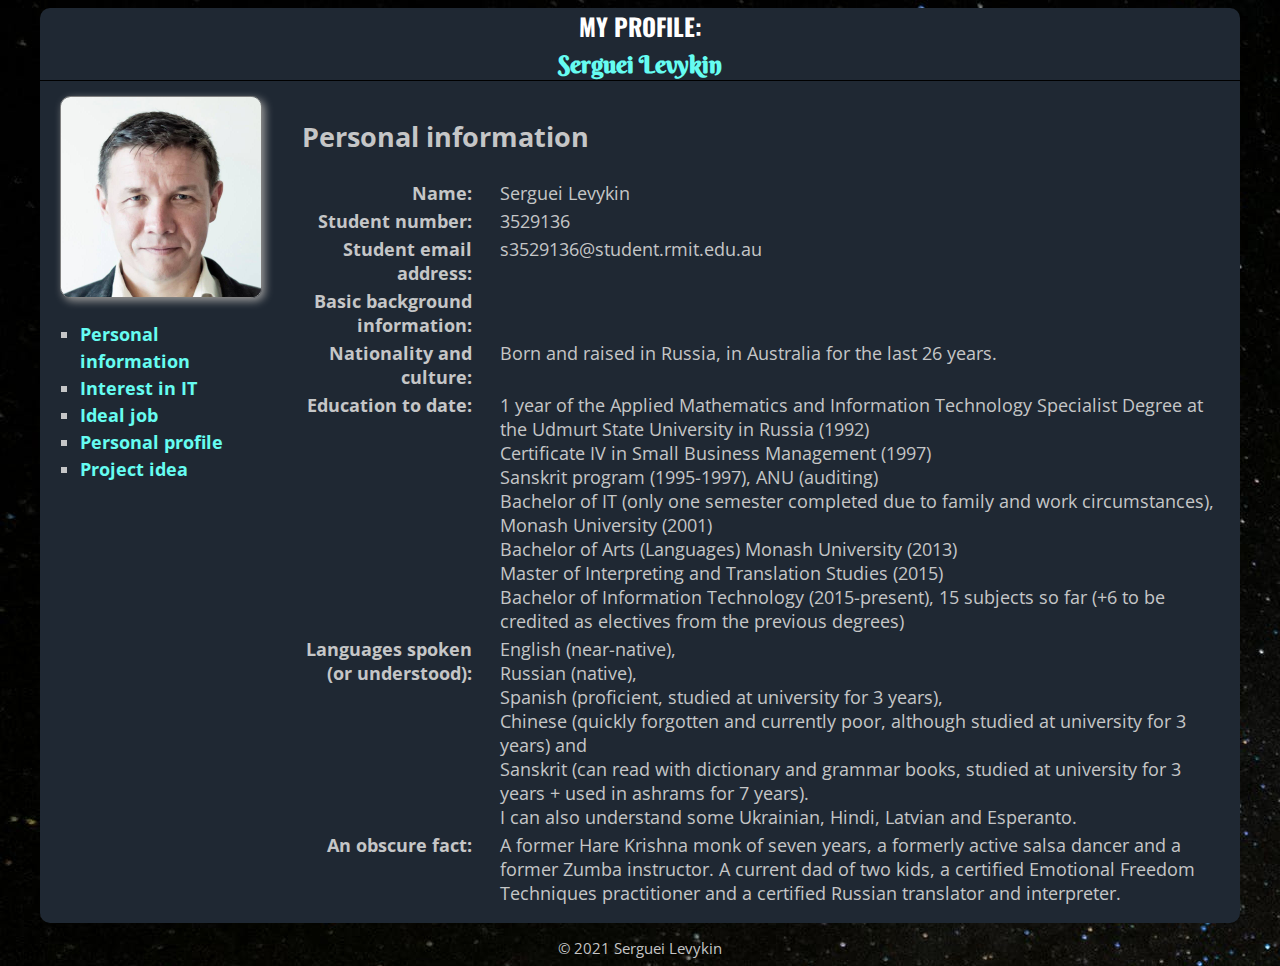
<file: index.html>
<!DOCTYPE html>
<html>

<head>
    <meta charset="utf-8">
    <title>My profile: Serguei Levykin</title>
    <meta name="description" content="">
    <meta name="viewport" content="width=device-width, initial-scale=1">
    <link rel="stylesheet" href="styles/style.css">
</head>

<body>
    <div class="content">
        <header>MY PROFILE:<br /> <span id="name-highlight">Serguei Levykin</span></header>
        <div class="row">
            <aside>
                <img src="images/Serguei-photo-1.jpg" id="profile-picture" />
                <ul id="toc">
                    <li><a href="index.html">Personal information</a></li>
                    <li><a href="interest-in-it.html">Interest in IT</a></li>
                    <li><a href="ideal-job.html">Ideal job</a></li>
                    <li><a href="personal-profile.html">Personal profile</a></li>
                    <li><a href="project-idea.html">Project idea</a></li>
                </ul>
            </aside>
            <main>
                <h2 class="page-title">Personal information</h2>
                <table id="pinfo-table">
                    <tbody>
                        <tr>
                            <td class="pinfo-title">Name:</td>
                            <td class="pinfo-detail">Serguei Levykin</td>
                        </tr>
                        <tr>
                            <td class="pinfo-title">Student number:</td>
                            <td class="pinfo-detail">3529136</td>
                        </tr>
                        <tr>
                            <td class="pinfo-title">Student email address:</td>
                            <td class="pinfo-detail">s3529136@student.rmit.edu.au</td>
                        </tr>
                        <tr>
                            <td class="pinfo-title">Basic background information: </td>
                            <td class="pinfo-detail">&nbsp;</td>
                        </tr>
                        <tr>
                            <td class="pinfo-title">Nationality and culture: </td>
                            <td class="pinfo-detail">Born and raised in Russia, in Australia for the last 26 years.</td>
                        </tr>
                        <tr>
                            <td class="pinfo-title">Education to date:</td>
                            <td class="pinfo-detail">1 year of the Applied Mathematics and Information Technology
                                Specialist Degree at the Udmurt State University in Russia (1992) <br />
                                Certificate IV in Small Business Management (1997)<br />
                                Sanskrit program (1995-1997), ANU (auditing)<br />
                                Bachelor of IT (only one semester completed due to family and work circumstances),
                                Monash University (2001)<br />
                                Bachelor of Arts (Languages) Monash University (2013)<br />
                                Master of Interpreting and Translation Studies (2015)<br />
                                Bachelor of Information Technology (2015-present), 15 subjects so far (+6 to be credited
                                as electives from the previous degrees)</td>
                        </tr>
                        <tr>
                            <td class="pinfo-title">Languages spoken (or understood):</td>
                            <td class="pinfo-detail">English (near-native), <br />
                                Russian (native), <br />
                                Spanish (proficient, studied at university for 3 years), <br />
                                Chinese (quickly forgotten and currently poor, although studied at university for 3
                                years) and <br />
                                Sanskrit (can read with dictionary and grammar books, studied at university for 3 years
                                + used in ashrams for 7 years). <br />
                                I can also understand some Ukrainian, Hindi, Latvian and Esperanto.</td>
                        </tr>
                        <tr>
                            <td class="pinfo-title">An obscure fact:</td>
                            <td class="pinfo-detail">A former Hare Krishna monk of seven years, a formerly active salsa
                                dancer and a former Zumba instructor. A current dad of two kids, a certified Emotional
                                Freedom Techniques practitioner and a certified Russian translator and interpreter.</td>
                        </tr>
                    </tbody>
                </table>
            </main>
        </div>
        <footer>&copy; 2021 Serguei Levykin</footer>
    </div>
    <script src="" async defer></script>
</body>

</html>
</file>
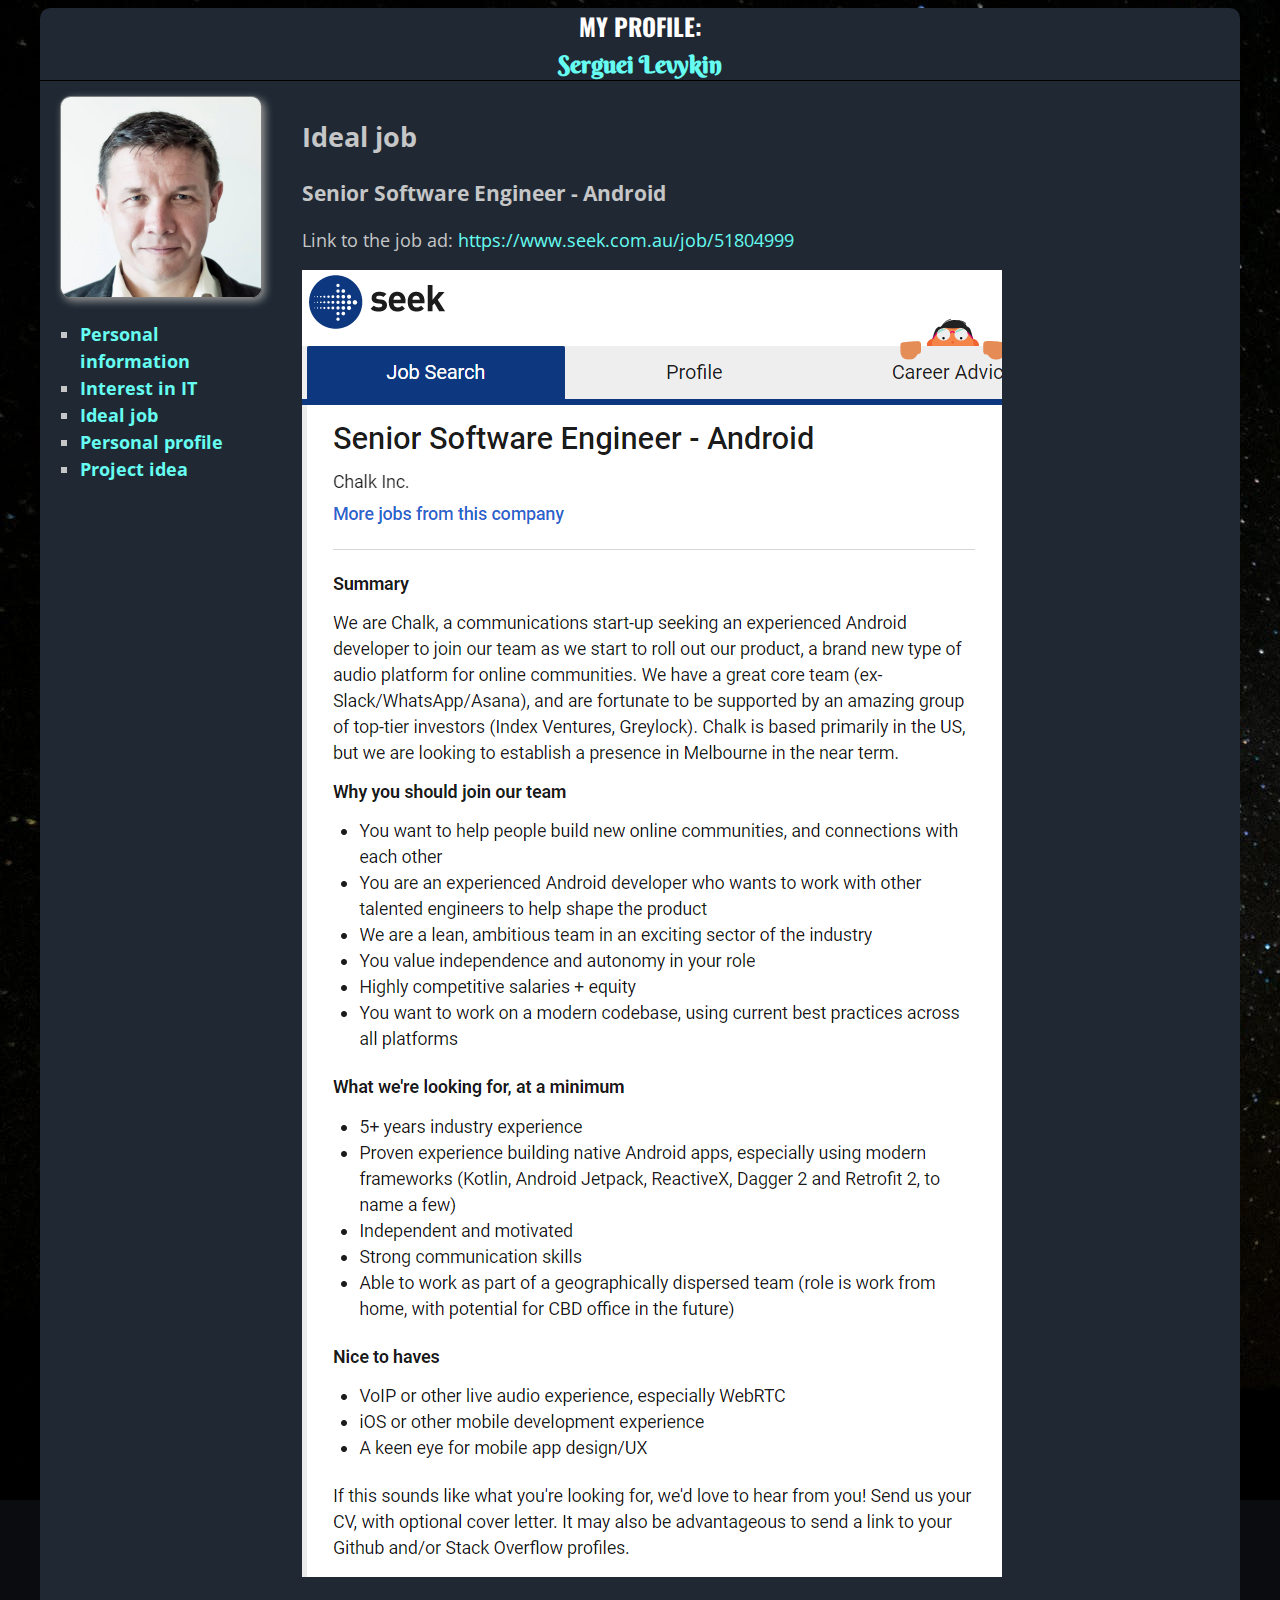
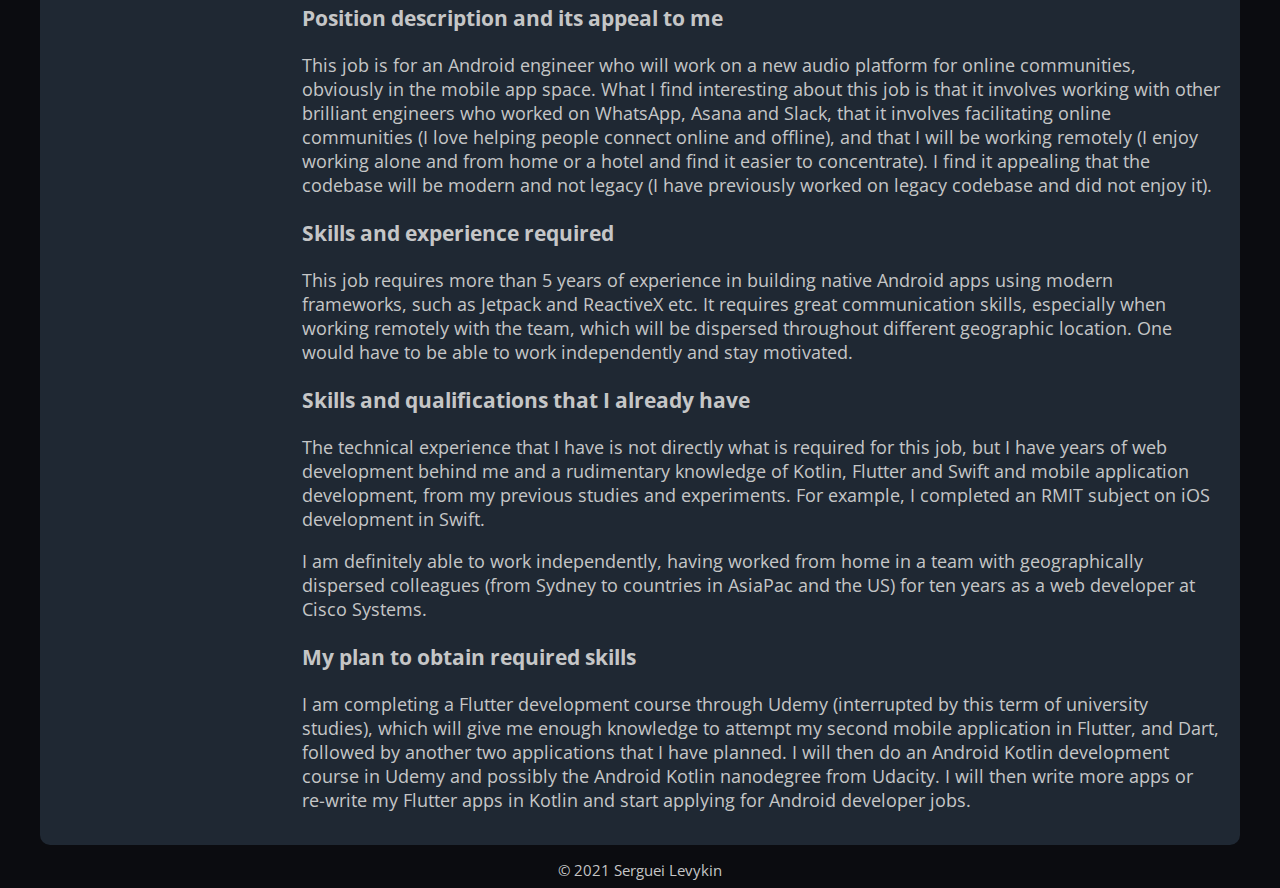
<file: ideal-job.html>
<!DOCTYPE html>
<html>

<head>
    <meta charset="utf-8">
    <title>My profile: Serguei Levykin</title>
    <meta name="description" content="">
    <meta name="viewport" content="width=device-width, initial-scale=1">
    <link rel="stylesheet" href="styles/style.css">
</head>

<body>
    <div class="content">
        <header>MY PROFILE:<br /> <span id="name-highlight">Serguei Levykin</span></header>
        <div class="row">
            <aside>
                <img src="images/Serguei-photo-1.jpg" id="profile-picture" />
                <ul id="toc">
                    <li><a href="index.html">Personal information</a></li>
                    <li><a href="interest-in-it.html">Interest in IT</a></li>
                    <li><a href="ideal-job.html">Ideal job</a></li>
                    <li><a href="personal-profile.html">Personal profile</a></li>
                    <li><a href="project-idea.html">Project idea</a></li>
                </ul>
            </aside>
            <main>
                <h2 class="page-title">Ideal job</h2>
                <h3>Senior Software Engineer - Android</h3>
                <p>Link to the job ad: <a
                        href="https://www.seek.com.au/job/51804999">https://www.seek.com.au/job/51804999</a></p>
                <img src="images/job-ad.png" />
                <h3>Position description and its appeal to me</h3>
                <p>This job is for an Android engineer who will work on a new audio platform for online communities,
                    obviously in the mobile app space. What I find interesting about this job is that it involves
                    working with other brilliant engineers who worked on WhatsApp, Asana and Slack, that it involves
                    facilitating online communities (I love helping people connect online and offline), and that I will
                    be working remotely (I enjoy working alone and from home or a hotel and find it easier to
                    concentrate). I find it appealing that the codebase will be modern and not legacy (I have previously
                    worked on legacy codebase and did not enjoy it). </p>
                <h3>Skills and experience required</h3>
                <p>This job requires more than 5 years of experience in building native Android apps using modern
                    frameworks, such as Jetpack and ReactiveX etc. It requires great communication skills, especially
                    when working remotely with the team, which will be dispersed throughout different geographic
                    location. One would have to be able to work independently and stay motivated. </p>
                <h3>Skills and qualifications that I already have</h3>
                <p>The technical experience that I have is not directly what is required for this job, but I have years
                    of web development behind me and a rudimentary knowledge of Kotlin, Flutter and Swift and mobile
                    application development, from my previous studies and experiments. For example, I completed an RMIT
                    subject on iOS development in Swift. </p>
                <p>I am definitely able to work independently, having worked from home in a team with geographically
                    dispersed colleagues (from Sydney to countries in AsiaPac and the US) for ten years as a web
                    developer at Cisco Systems. </p>
                <h3>My plan to obtain required skills</h3>
                <p>I am completing a Flutter development course through Udemy (interrupted by this term of university
                    studies), which will give me enough knowledge to attempt my second mobile application in Flutter,
                    and Dart, followed by another two applications that I have planned. I will then do an Android Kotlin
                    development course in Udemy and possibly the Android Kotlin nanodegree from Udacity. I will then
                    write more apps or re-write my Flutter apps in Kotlin and start applying for Android developer jobs.
                </p>
            </main>
        </div>
        <footer>&copy; 2021 Serguei Levykin</footer>
    </div>
    <script src="" async defer></script>
</body>

</html>
</file>
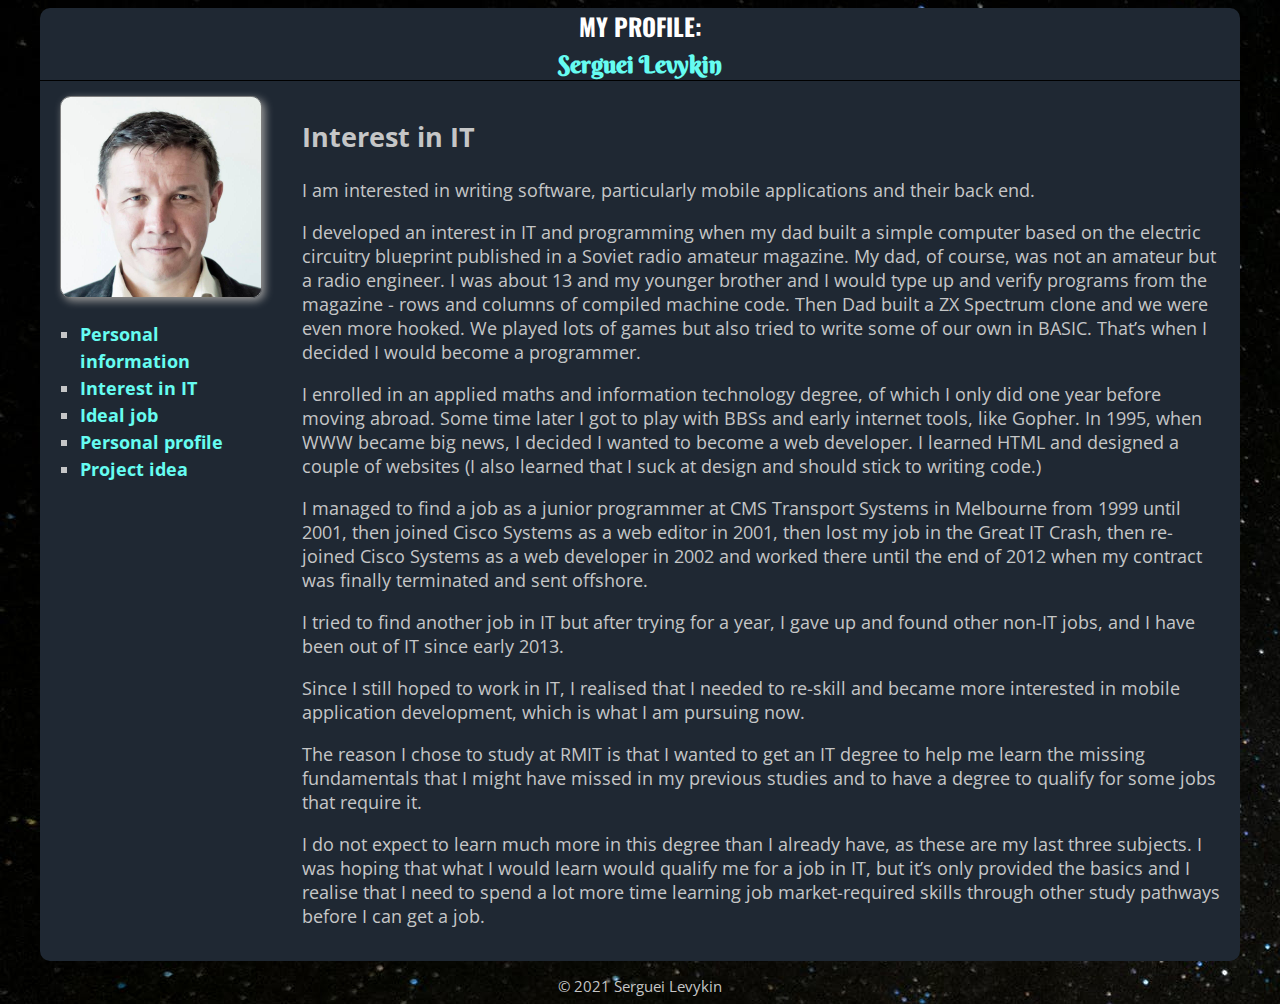
<file: interest-in-it.html>
<!DOCTYPE html>
<html>

<head>
    <meta charset="utf-8">
    <title>My profile: Serguei Levykin</title>
    <meta name="description" content="">
    <meta name="viewport" content="width=device-width, initial-scale=1">
    <link rel="stylesheet" href="styles/style.css">
</head>

<body>
    <div class="content">
        <header>MY PROFILE:<br /> <span id="name-highlight">Serguei Levykin</span></header>
        <div class="row">
            <aside>
                <img src="images/Serguei-photo-1.jpg" id="profile-picture" />
                <ul id="toc">
                    <li><a href="index.html">Personal information</a></li>
                    <li><a href="interest-in-it.html">Interest in IT</a></li>
                    <li><a href="ideal-job.html">Ideal job</a></li>
                    <li><a href="personal-profile.html">Personal profile</a></li>
                    <li><a href="project-idea.html">Project idea</a></li>
                </ul>
            </aside>
            <main>
                <h2 class="page-title">Interest in IT</h2>
                <p>I am interested in writing software, particularly mobile applications and their back end. </p>
                <p>I developed an interest in IT and programming when my dad built a simple computer based on the
                    electric circuitry blueprint published in a Soviet radio amateur magazine. My dad, of course, was
                    not an amateur but a radio engineer. I was about 13 and my younger brother and I would type up and
                    verify programs from the magazine - rows and columns of compiled machine code. Then Dad built a ZX
                    Spectrum clone and we were even more hooked. We played lots of games but also tried to write some of
                    our own in BASIC. That’s when I decided I would become a programmer. </p>
                <p>I enrolled in an applied maths and information technology degree, of which I only did one year before
                    moving abroad. Some time later I got to play with BBSs and early internet tools, like Gopher. In
                    1995, when WWW became big news, I decided I wanted to become a web developer. I learned HTML and
                    designed a couple of websites (I also learned that I suck at design and should stick to writing
                    code.)</p>
                <p>I managed to find a job as a junior programmer at CMS Transport Systems in Melbourne from 1999 until
                    2001, then joined Cisco Systems as a web editor in 2001, then lost my job in the Great IT Crash,
                    then re-joined Cisco Systems as a web developer in 2002 and worked there until the end of 2012 when
                    my contract was finally terminated and sent offshore. </p>
                <p>I tried to find another job in IT but after trying for a year, I gave up and found other non-IT jobs,
                    and I have been out of IT since early 2013.</p>
                <p>Since I still hoped to work in IT, I realised that I needed to re-skill and became more interested in
                    mobile application development, which is what I am pursuing now.</p>
                <p>The reason I chose to study at RMIT is that I wanted to get an IT degree to help me learn the missing
                    fundamentals that I might have missed in my previous studies and to have a degree to qualify for
                    some jobs that require it. </p>
                <p>I do not expect to learn much more in this degree than I already have, as these are my last three
                    subjects. I was hoping that what I would learn would qualify me for a job in IT, but it’s only
                    provided the basics and I realise that I need to spend a lot more time learning job market-required
                    skills through other study pathways before I can get a job. </p>
            </main>
        </div>
        <footer>&copy; 2021 Serguei Levykin</footer>
    </div>
    <script src="" async defer></script>
</body>

</html>
</file>
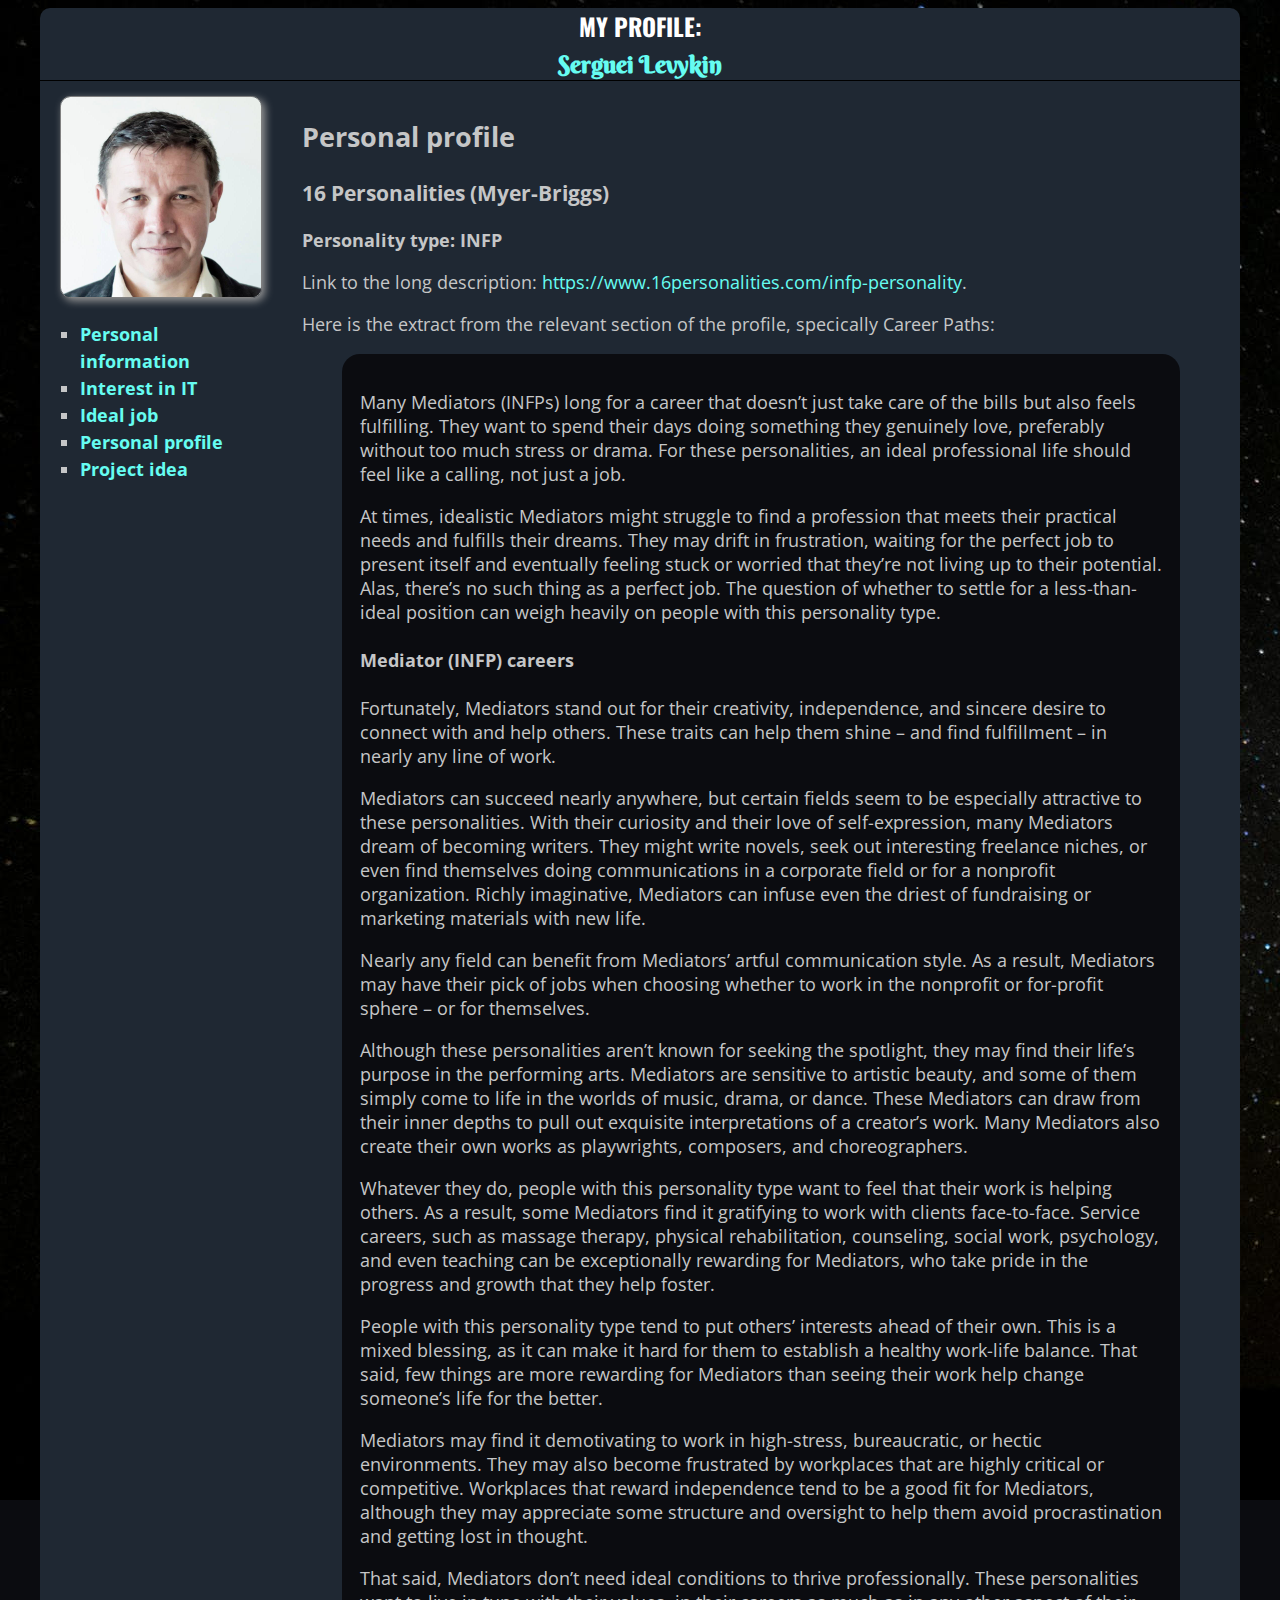
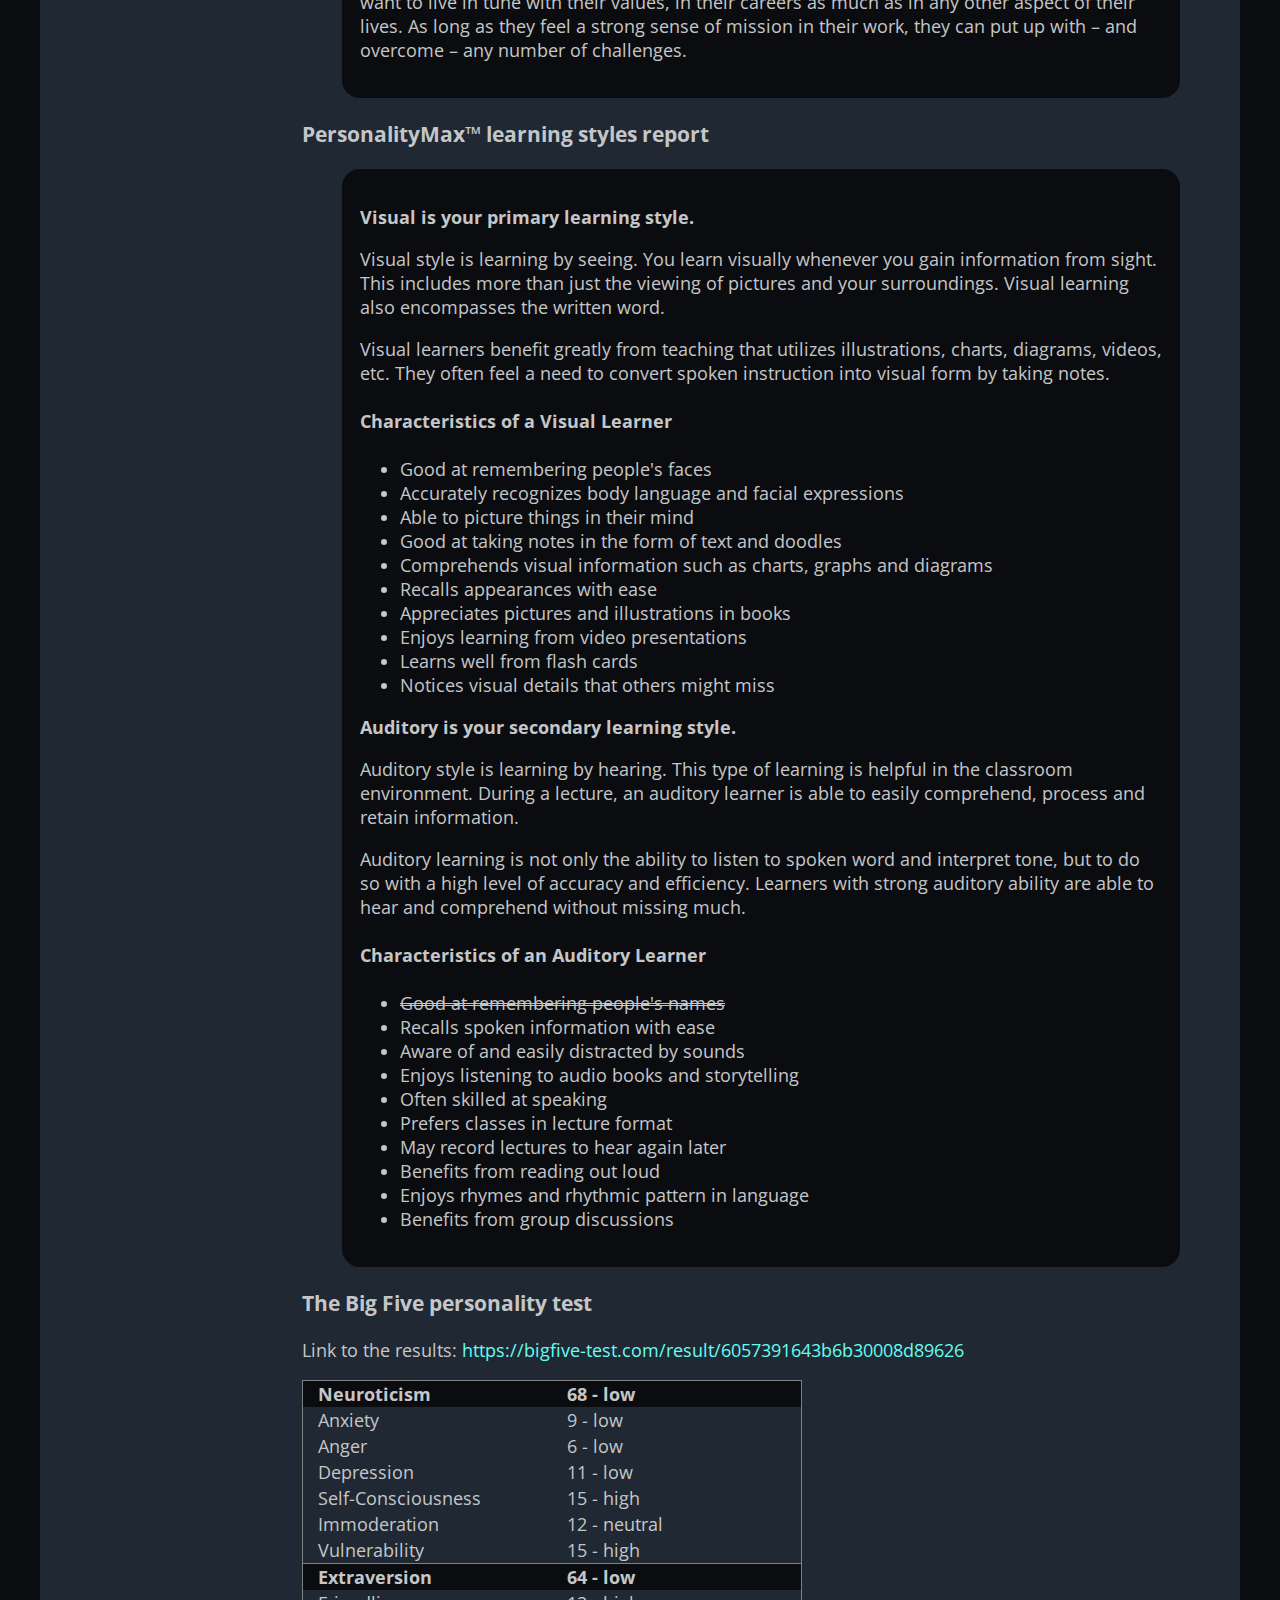
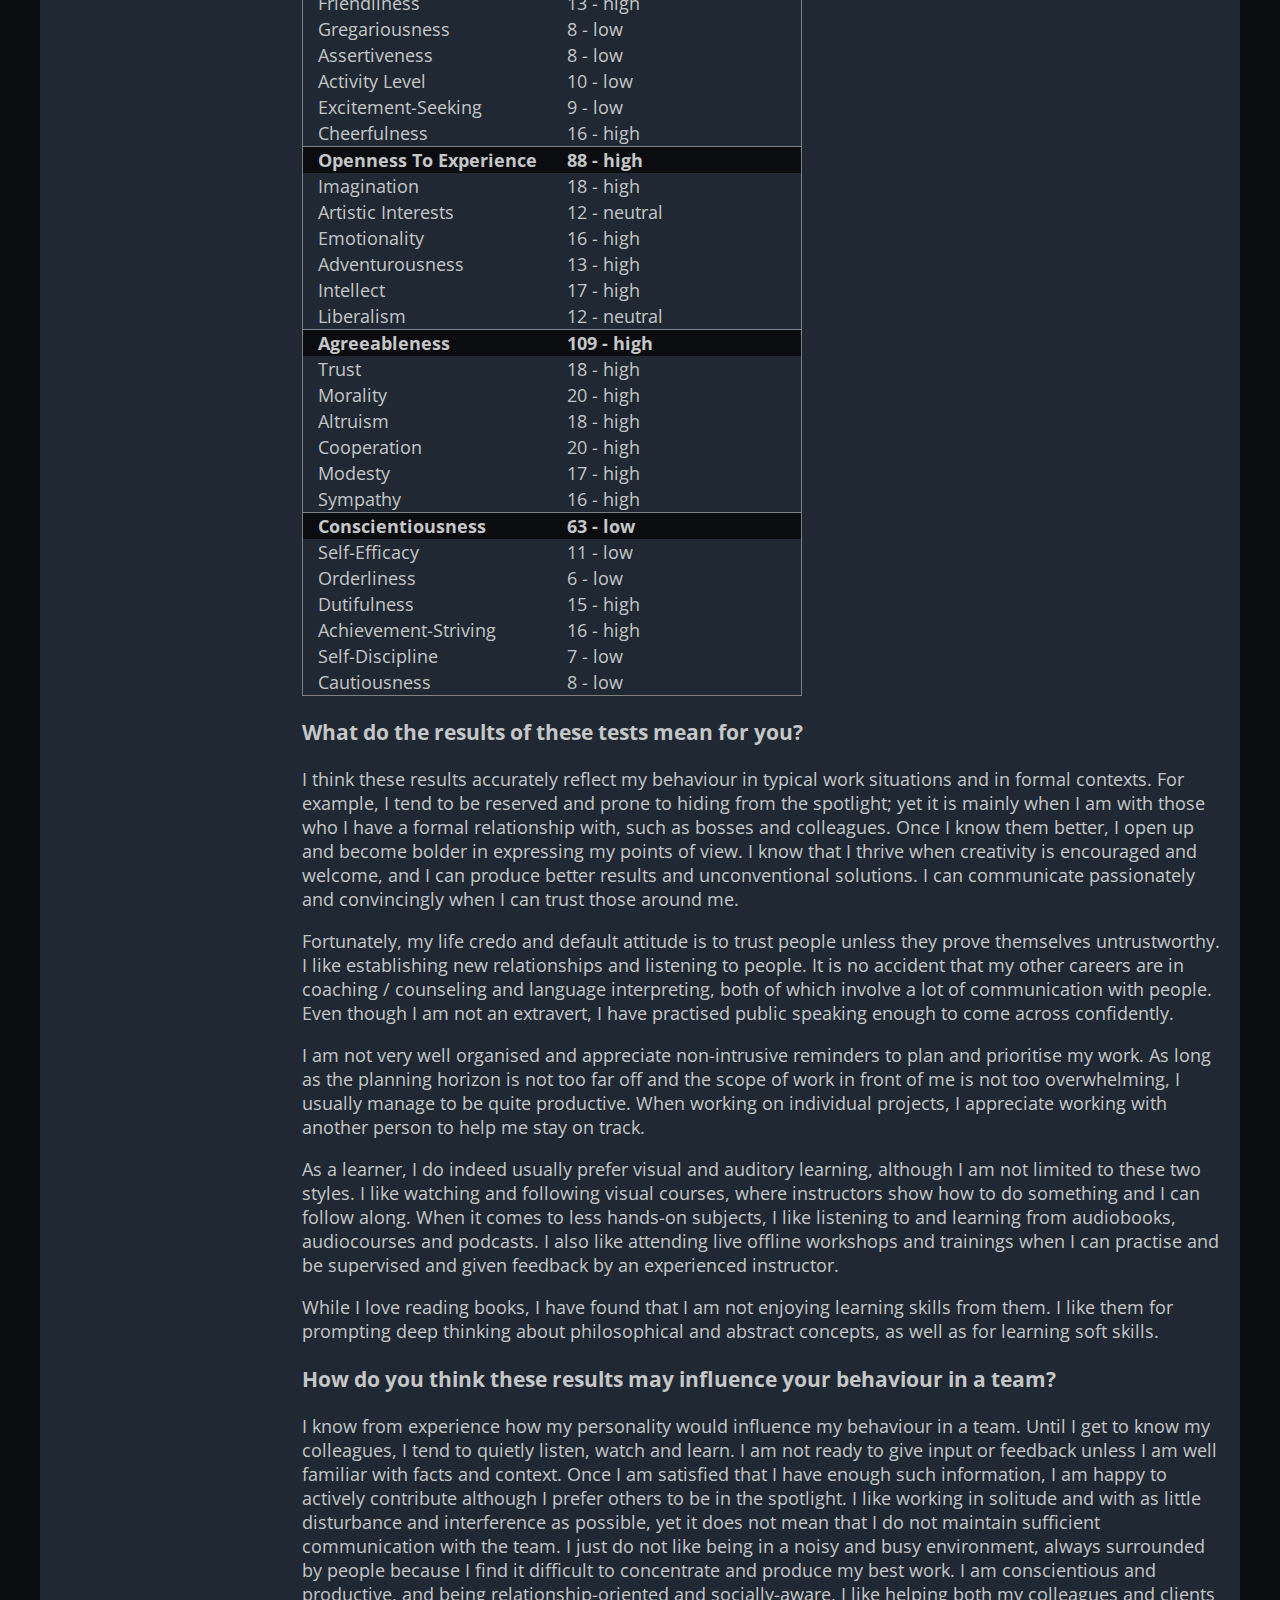
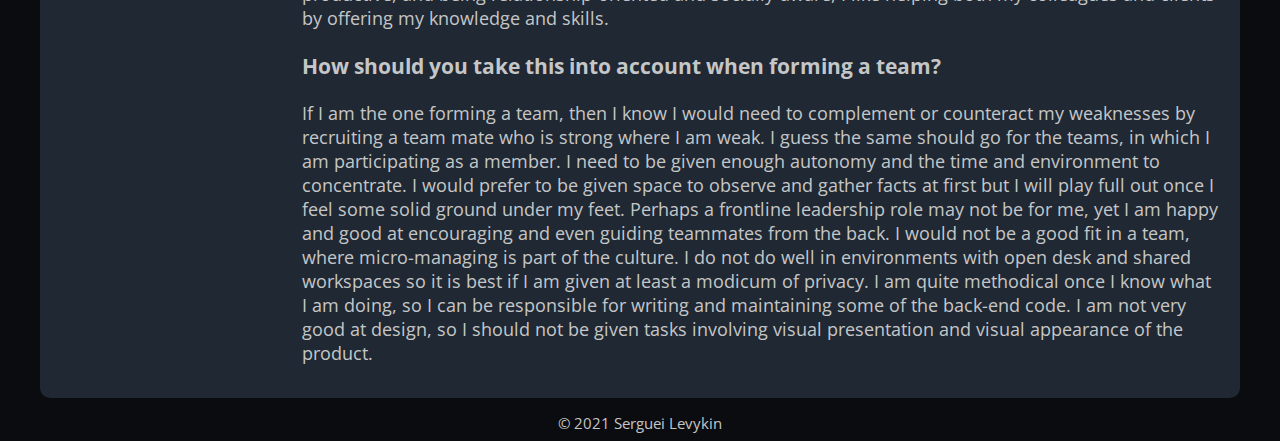
<file: personal-profile.html>
<!DOCTYPE html>
<html>

<head>
    <meta charset="utf-8">
    <title>My profile: Serguei Levykin</title>
    <meta name="description" content="">
    <meta name="viewport" content="width=device-width, initial-scale=1">
    <link rel="stylesheet" href="styles/style.css">
</head>

<body>
    <div class="content">
        <header>MY PROFILE:<br /> <span id="name-highlight">Serguei Levykin</span></header>
        <div class="row">
            <aside>
                <img src="images/Serguei-photo-1.jpg" id="profile-picture" />
                <ul id="toc">
                    <li><a href="index.html">Personal information</a></li>
                    <li><a href="interest-in-it.html">Interest in IT</a></li>
                    <li><a href="ideal-job.html">Ideal job</a></li>
                    <li><a href="personal-profile.html">Personal profile</a></li>
                    <li><a href="project-idea.html">Project idea</a></li>
                </ul>
            </aside>
            <main>
                <h2 class="page-title">Personal profile</h2>
                <h3>16 Personalities (Myer-Briggs)</h3>
                <p><strong>Personality type: INFP</strong></p>
                <p>Link to the long description: <a
                        href="https://www.16personalities.com/infp-personality">https://www.16personalities.com/infp-personality</a>.
                </p>
                <p>Here is the extract from the relevant section of the profile, specically Career Paths:</p>
                <figure>
                    <blockquote>
                        <p>
                            Many Mediators (INFPs) long for a career that doesn’t just take care of the bills but also
                            feels
                            fulfilling. They want to spend their days doing something they genuinely love, preferably
                            without too much stress or drama. For these personalities, an ideal professional life should
                            feel like a calling, not just a job.</p>

                        <p>At times, idealistic Mediators might struggle to find a profession that meets their practical
                            needs and fulfills their dreams. They may drift in frustration, waiting for the perfect job
                            to
                            present itself and eventually feeling stuck or worried that they’re not living up to their
                            potential. Alas, there’s no such thing as a perfect job. The question of whether to settle
                            for a
                            less-than-ideal position can weigh heavily on people with this personality type.</p>

                        <h4>Mediator (INFP) careers</h4>
                        <p>Fortunately, Mediators stand out for their creativity, independence, and sincere desire to
                            connect with and help others. These traits can help them shine – and find fulfillment – in
                            nearly any line of work.</p>

                        <p>Mediators can succeed nearly anywhere, but certain fields seem to be especially attractive to
                            these personalities. With their curiosity and their love of self-expression, many Mediators
                            dream of becoming writers. They might write novels, seek out interesting freelance niches,
                            or
                            even find themselves doing communications in a corporate field or for a nonprofit
                            organization.
                            Richly imaginative, Mediators can infuse even the driest of fundraising or marketing
                            materials
                            with new life.</p>

                        <p>Nearly any field can benefit from Mediators’ artful communication style. As a result,
                            Mediators
                            may have their pick of jobs when choosing whether to work in the nonprofit or for-profit
                            sphere
                            – or for themselves.</p>
                        <p>Although these personalities aren’t known for seeking the spotlight, they may find their
                            life’s
                            purpose in the performing arts. Mediators are sensitive to artistic beauty, and some of them
                            simply come to life in the worlds of music, drama, or dance. These Mediators can draw from
                            their
                            inner depths to pull out exquisite interpretations of a creator’s work. Many Mediators also
                            create their own works as playwrights, composers, and choreographers.</p>

                        <p>Whatever they do, people with this personality type want to feel that their work is helping
                            others. As a result, some Mediators find it gratifying to work with clients face-to-face.
                            Service careers, such as massage therapy, physical rehabilitation, counseling, social work,
                            psychology, and even teaching can be exceptionally rewarding for Mediators, who take pride
                            in
                            the progress and growth that they help foster.</p>

                        <p>People with this personality type tend to put others’ interests ahead of their own. This is a
                            mixed blessing, as it can make it hard for them to establish a healthy work-life balance.
                            That
                            said, few things are more rewarding for Mediators than seeing their work help change
                            someone’s
                            life for the better.</p>

                        <p>
                            Mediators may find it demotivating to work in high-stress, bureaucratic, or hectic
                            environments.
                            They may also become frustrated by workplaces that are highly critical or competitive.
                            Workplaces that reward independence tend to be a good fit for Mediators, although they may
                            appreciate some structure and oversight to help them avoid procrastination and getting lost
                            in
                            thought.</p>

                        <p>That said, Mediators don’t need ideal conditions to thrive professionally. These
                            personalities
                            want to live in tune with their values, in their careers as much as in any other aspect of
                            their
                            lives. As long as they feel a strong sense of mission in their work, they can put up with –
                            and
                            overcome – any number of challenges.</p>
                    </blockquote>
                </figure>

                <h3>PersonalityMax&trade; learning styles report</h3>
                <figure>
                    <blockquote>
                        <p><strong>Visual is your primary learning style.</strong></p>

                        <p>Visual style is learning by seeing. You learn visually whenever you gain information from
                            sight.
                            This includes more than just the viewing of pictures and your surroundings. Visual learning
                            also
                            encompasses the written word.</p>

                        <p>Visual learners benefit greatly from teaching that utilizes illustrations, charts, diagrams,
                            videos, etc. They often feel a need to convert spoken instruction into visual form by taking
                            notes.</p>

                        <h4>Characteristics of a Visual Learner</h4>
                        <ul>
                            <li>Good at remembering people's faces</li>
                            <li>Accurately recognizes body language and facial expressions</li>
                            <li>Able to picture things in their mind</li>
                            <li>Good at taking notes in the form of text and doodles</li>
                            <li>Comprehends visual information such as charts, graphs and diagrams</li>
                            <li>Recalls appearances with ease</li>
                            <li>Appreciates pictures and illustrations in books</li>
                            <li>Enjoys learning from video presentations</li>
                            <li>Learns well from flash cards</li>
                            <li>Notices visual details that others might miss</li>
                        </ul>
                        <p><strong>Auditory is your secondary learning style.</strong></p>
                        <p>Auditory style is learning by hearing. This type of learning is helpful in the classroom
                            environment. During a lecture, an auditory learner is able to easily comprehend, process and
                            retain information.</p>

                        <p>Auditory learning is not only the ability to listen to spoken word and interpret tone, but to
                            do
                            so with a high level of accuracy and efficiency. Learners with strong auditory ability are
                            able
                            to hear and comprehend without missing much.</p>
                        <h4>Characteristics of an Auditory Learner</h4>
                        <ul>
                            <li><span class="cross-out">Good at remembering people's names</span></li>
                            <li>Recalls spoken information with ease</li>
                            <li>Aware of and easily distracted by sounds</li>
                            <li>Enjoys listening to audio books and storytelling</li>
                            <li>Often skilled at speaking</li>
                            <li>Prefers classes in lecture format</li>
                            <li>May record lectures to hear again later</li>
                            <li>Benefits from reading out loud</li>
                            <li>Enjoys rhymes and rhythmic pattern in language</li>
                            <li>Benefits from group discussions</li>
                        </ul>
                    </blockquote>
                </figure>
                <h3>The Big Five personality test</h3>
                <p>Link to the results: <a
                        href="https://bigfive-test.com/result/6057391643b6b30008d89626">https://bigfive-test.com/result/6057391643b6b30008d89626</a>
                </p>
                <table class="results-table pinfo-table">
                    <tbody>
                        <tr>
                            <th>Neuroticism</th>
                            <th>68 - low</th>
                        </tr>
                        <tr>
                            <td>Anxiety</td>
                            <td>9 - low</td>
                        </tr>
                        <tr>
                            <td>Anger</td>
                            <td>6 - low</td>
                        </tr>
                        <tr>
                            <td>Depression</td>
                            <td>11 - low</td>
                        </tr>
                        <tr>
                            <td>Self-Consciousness</td>
                            <td>15 - high</td>
                        </tr>
                        <tr>
                            <td>Immoderation</td>
                            <td>12 - neutral</td>
                        </tr>
                        <tr>
                            <td>Vulnerability</td>
                            <td>15 - high</td>
                        </tr>
                        <tr>
                            <th>Extraversion</th>
                            <th>64 - low</th>
                        </tr>
                        <tr>
                            <td>Friendliness</td>
                            <td>13 - high</td>
                        </tr>
                        <tr>
                            <td>Gregariousness</td>
                            <td>8 - low</td>
                        </tr>
                        <tr>
                            <td>Assertiveness</td>
                            <td>8 - low</td>
                        </tr>
                        <tr>
                            <td>Activity Level</td>
                            <td>10 - low</td>
                        </tr>
                        <tr>
                            <td>Excitement-Seeking</td>
                            <td>9 - low</td>
                        </tr>
                        <tr>
                            <td>Cheerfulness</td>
                            <td>16 - high</td>
                        </tr>
                        <tr>
                            <th>Openness To Experience</th>
                            <th>88 - high</th>
                        </tr>
                        <tr>
                            <td>Imagination</td>
                            <td>18 - high</td>
                        </tr>
                        <tr>
                            <td>Artistic Interests</td>
                            <td>12 - neutral</td>
                        </tr>
                        <tr>
                            <td>Emotionality</td>
                            <td>16 - high</td>
                        </tr>
                        <tr>
                            <td>Adventurousness</td>
                            <td>13 - high</td>
                        </tr>
                        <tr>
                            <td>Intellect</td>
                            <td>17 - high</td>
                        </tr>
                        <tr>
                            <td>Liberalism</td>
                            <td>12 - neutral</td>
                        </tr>
                        <tr>
                            <th>Agreeableness</th>
                            <th>109 - high</th>
                        </tr>
                        <tr>
                            <td>Trust</td>
                            <td>18 - high</td>
                        </tr>
                        <tr>
                            <td>Morality</td>
                            <td>20 - high</td>
                        </tr>
                        <tr>
                            <td>Altruism</td>
                            <td>18 - high</td>
                        </tr>
                        <tr>
                            <td>Cooperation</td>
                            <td>20 - high</td>
                        </tr>
                        <tr>
                            <td>Modesty</td>
                            <td>17 - high</td>
                        </tr>
                        <tr>
                            <td>Sympathy</td>
                            <td>16 - high</td>
                        </tr>
                        <tr>
                            <th>Conscientiousness</th>
                            <th>63 - low</th>
                        </tr>
                        <tr>
                            <td>Self-Efficacy</td>
                            <td>11 - low</td>
                        </tr>
                        <tr>
                            <td>Orderliness</td>
                            <td>6 - low</td>
                        </tr>
                        <tr>
                            <td>Dutifulness</td>
                            <td>15 - high</td>
                        </tr>
                        <tr>
                            <td>Achievement-Striving</td>
                            <td>16 - high</td>
                        </tr>
                        <tr>
                            <td>Self-Discipline</td>
                            <td>7 - low</td>
                        </tr>
                        <tr>
                            <td>Cautiousness</td>
                            <td>8 - low</td>
                        </tr>
                    </tbody>
                </table>

                <h3>What do the results of these tests mean for you?</h3>
                <p>I think these results accurately reflect my behaviour in typical work situations and in formal contexts. For example, I tend to be reserved and prone to hiding from the spotlight; yet it is mainly when I am with those who I have a formal relationship with, such as bosses and colleagues. Once I know them better, I open up and become bolder in expressing my points of view. I know that I thrive when creativity is encouraged and welcome, and I can produce better results and unconventional solutions. I can communicate passionately and convincingly when I can trust those around me. </p>
                <p>Fortunately, my life credo and default attitude is to trust people unless they prove themselves untrustworthy. I like establishing new relationships and listening to people. It is no accident that my other careers are in coaching / counseling and language interpreting, both of which involve a lot of communication with people. Even though I am not an extravert, I have practised public speaking enough to come across confidently. </p>
                <p>I am not very well organised and appreciate non-intrusive reminders to plan and prioritise my work. As long as the planning horizon is not too far off and the scope of work in front of me is not too overwhelming, I usually manage to be quite productive. When working on individual projects, I appreciate working with another person to help me stay on track.</p>
                <p>As a learner, I do indeed usually prefer visual and auditory learning, although I am not limited to these two styles. I like watching and following visual courses, where instructors show how to do something and I can follow along. When it comes to less hands-on subjects, I like listening to and learning from audiobooks, audiocourses and podcasts. I also like attending live offline workshops and trainings when I can practise and be supervised and given feedback by an experienced instructor.</p>
                <p>While I love reading books, I have found that I am not enjoying learning skills from them. I like them for prompting deep thinking about philosophical and abstract concepts, as well as for learning soft skills.</p>
                <h3>How do you think these results may influence your behaviour in a team?</h3>
                <p>I know from experience how my personality would influence my behaviour in a team. Until I get to know my colleagues, I tend to quietly listen, watch and learn. I am not ready to give input or feedback unless I am well familiar with facts and context. Once I am satisfied that I have enough such information, I am happy to actively contribute although I prefer others to be in the spotlight. I like working in solitude and with as little disturbance and interference as possible, yet it does not mean that I do not maintain sufficient communication with the team. I just do not like being in a noisy and busy environment, always surrounded by people because I find it difficult to concentrate and produce my best work. I am conscientious and productive, and being relationship-oriented and socially-aware, I like helping both my colleagues and clients by offering my knowledge and skills. </p>
                
                <h3>How should you take this into account when forming a team? </h3>
                <p>If I am the one forming a team, then I know I would need to complement or counteract my weaknesses by recruiting a team mate who is strong where I am weak. I guess the same should go for the teams, in which I am participating as a member. I need to be given enough autonomy and the time and environment to concentrate. I would prefer to be given space to observe and gather facts at first but I will play full out once I feel some solid ground under my feet. Perhaps a frontline leadership role may not be for me, yet I am happy and good at encouraging and even guiding teammates from the back. I would not be a good fit in a team, where micro-managing is part of the culture. I do not do well in environments with open desk and shared workspaces so it is best if I am given at least a modicum of privacy. I am quite methodical once I know what I am doing, so I can be responsible for writing and maintaining some of the back-end code. I am not very good at design, so I should not be given tasks involving visual presentation and visual appearance of the product.</p>
            </main>
        </div>
        <footer>&copy; 2021 Serguei Levykin</footer>
    </div>
    <script src="" async defer></script>
</body>

</html>
</file>
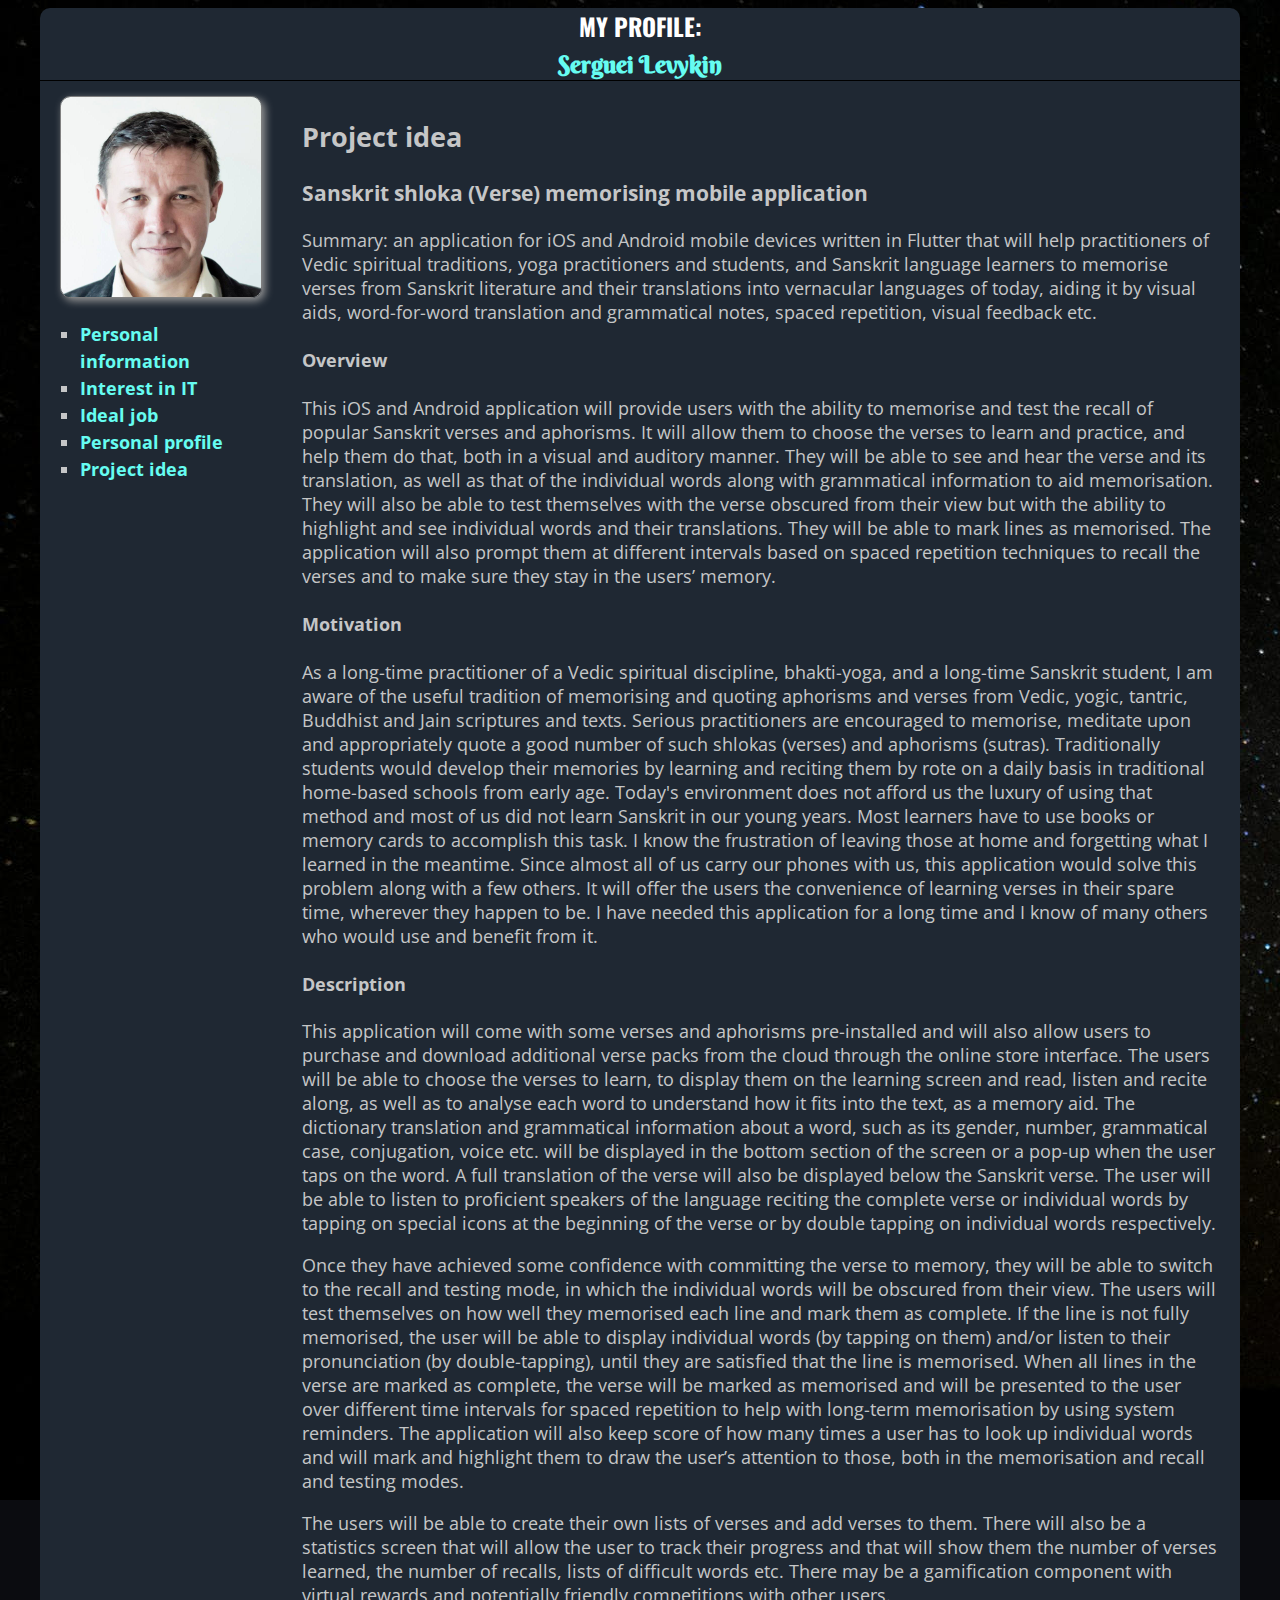
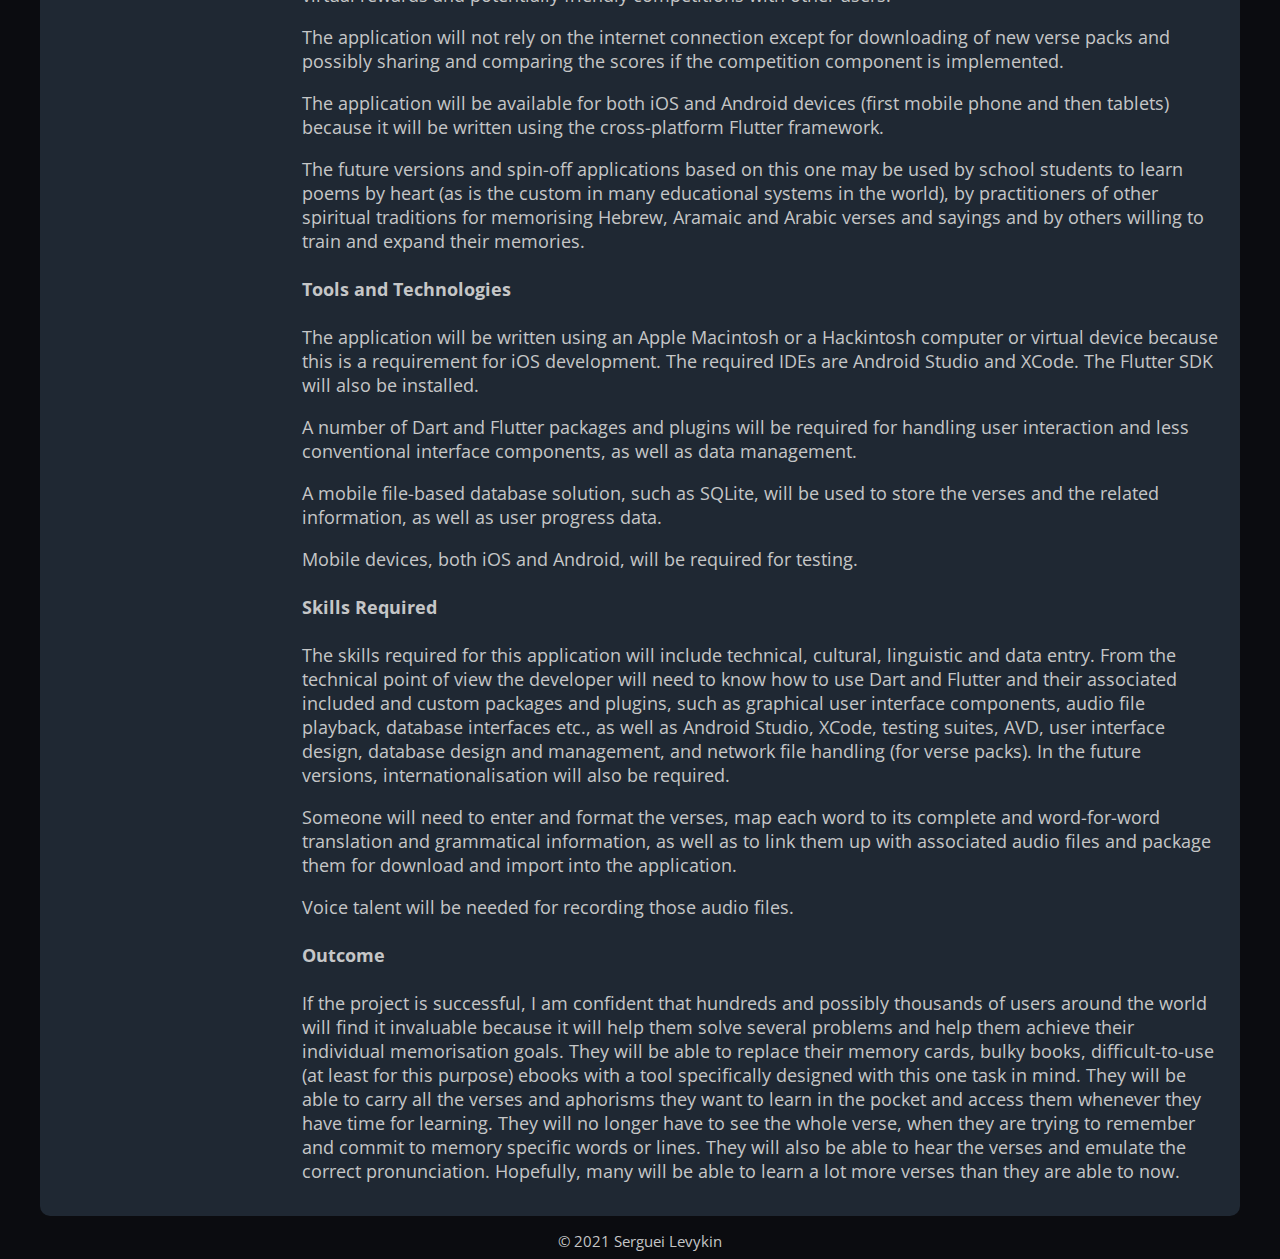
<file: project-idea.html>
<!DOCTYPE html>
<html>

<head>
    <meta charset="utf-8">
    <title>My profile: Serguei Levykin</title>
    <meta name="description" content="">
    <meta name="viewport" content="width=device-width, initial-scale=1">
    <link rel="stylesheet" href="styles/style.css">
</head>

<body>
    <div class="content">
        <header>MY PROFILE:<br /> <span id="name-highlight">Serguei Levykin</span></header>
        <div class="row">
            <aside>
                <img src="images/Serguei-photo-1.jpg" id="profile-picture" />
                <ul id="toc">
                    <li><a href="index.html">Personal information</a></li>
                    <li><a href="interest-in-it.html">Interest in IT</a></li>
                    <li><a href="ideal-job.html">Ideal job</a></li>
                    <li><a href="personal-profile.html">Personal profile</a></li>
                    <li><a href="project-idea.html">Project idea</a></li>
                </ul>
            </aside>
            <main>
                <h2 class="page-title">Project idea</h2>
                <h3>Sanskrit shloka (Verse) memorising mobile application</h3>
                <p>Summary: an application for iOS and Android mobile devices written in Flutter that will help practitioners of Vedic spiritual traditions, yoga practitioners and students, and Sanskrit language learners to memorise verses from Sanskrit literature and their translations into vernacular languages of today, aiding it by visual aids, word-for-word translation and grammatical notes, spaced repetition, visual feedback etc. </p>
                <h4>Overview</h4>
                <p>This iOS and Android application will provide users with the ability to memorise and test the recall of popular Sanskrit verses and aphorisms. It will allow them to choose the verses to learn and practice, and help them do that, both in a visual and auditory manner. They will be able to see and hear the verse and its translation, as well as that of the individual words along with grammatical information to aid memorisation. They will also be able to test themselves with the verse obscured from their view but with the ability to highlight and see individual words and their translations. They will be able to mark lines as memorised. The application will also prompt them at different intervals based on spaced repetition techniques to recall the verses and to make sure they stay in the users’ memory.</p>
                <h4>Motivation</h4>
                <p>As a long-time practitioner of a Vedic spiritual discipline, bhakti-yoga, and a long-time Sanskrit student, I am aware of the useful tradition of memorising and quoting aphorisms and verses from Vedic, yogic, tantric, Buddhist and Jain scriptures and texts. Serious practitioners are encouraged to memorise, meditate upon and appropriately quote a good number of such shlokas (verses) and aphorisms (sutras). Traditionally students would develop their memories by learning and reciting them by rote on a daily basis in traditional home-based schools from early age. Today's environment does not afford us the luxury of using that method and most of us did not learn Sanskrit in our young years. Most learners have to use books or memory cards to accomplish this task. I know the frustration of leaving those at home and forgetting what I learned in the meantime. Since almost all of us carry our phones with us, this application would solve this problem along with a few others. It will offer the users the convenience of learning verses in their spare time, wherever they happen to be. I have needed this application for a long time and I know of many others who would use and benefit from it. </p>
                <h4>Description</h4>
                <p>This application will come with some verses and aphorisms pre-installed and will also allow users to purchase and download additional verse packs from the cloud through the online store interface. The users will be able to choose the verses to learn, to display them on the learning screen and read, listen and recite along, as well as to analyse each word to understand how it fits into the text, as a memory aid. The dictionary translation and grammatical information about a word, such as its gender, number, grammatical case, conjugation, voice etc. will be displayed in the bottom section of the screen or a pop-up when the user taps on the word. A full translation of the verse will also be displayed below the Sanskrit verse. The user will be able to listen to proficient speakers of the language reciting the complete verse or individual words by tapping on special icons at the beginning of the verse or by double tapping on individual words respectively.</p>
                <p>Once they have achieved some confidence with committing the verse to memory, they will be able to switch to the recall and testing mode, in which the individual words will be obscured from their view. The users will test themselves on how well they memorised each line and mark them as complete. If the line is not fully memorised, the user will be able to display individual words (by tapping on them) and/or listen to their pronunciation (by double-tapping), until they are satisfied that the line is memorised. When all lines in the verse are marked as complete, the verse will be marked as memorised and will be presented to the user over different time intervals for spaced repetition to help with long-term memorisation by using system reminders. The application will also keep score of how many times a user has to look up individual words and will mark and highlight them to draw the user’s attention to those, both in the memorisation and recall and testing modes.</p>
                <p>The users will be able to create their own lists of verses and add verses to them. There will also be a statistics screen that will allow the user to track their progress and that will show them  the number of verses learned, the number of recalls, lists of difficult words etc. There may be a gamification component with virtual rewards and potentially friendly competitions with other users. </p>
                <p>The application will not rely on the internet connection except for downloading of new verse packs and possibly sharing and comparing the scores if the competition component is implemented.</p>

                <p>The application will be available for both iOS and Android devices (first mobile phone and then tablets) because it will be written using the cross-platform Flutter framework. </p>
                        
                <p>The future versions and spin-off applications based on this one may be used by school students to learn poems by heart (as is the custom in many educational systems in the world), by practitioners of other spiritual traditions for memorising Hebrew, Aramaic and Arabic verses and sayings and by others willing to train and expand their memories. </p>

                <h4>Tools and Technologies</h4>
                <p>The application will be written using an Apple Macintosh or a Hackintosh computer or virtual device because this is a requirement for iOS development. The required IDEs are Android Studio and XCode. The Flutter SDK will also be installed. </p>
                <p>A number of Dart and Flutter packages and plugins will be required for handling user interaction and less conventional interface components, as well as data management.</p>
                <p>A mobile file-based database solution, such as SQLite, will be used to store the verses and the related information, as well as user progress data. </p>
                <p>Mobile devices, both iOS and Android, will be required for testing. </p>

                <h4>Skills Required</h4>
                <p>The skills required for this application will include  technical, cultural, linguistic and data entry.  From the technical point of view the developer will need to know how to use Dart and Flutter and their associated included and custom packages and plugins, such as graphical user interface components, audio file playback, database interfaces etc., as well as Android Studio, XCode, testing suites, AVD, user interface design, database design and management, and network file handling (for verse packs).  In the future versions, internationalisation will also be required.</p>

                <p>Someone will need to enter and format the verses, map each word to its complete and word-for-word translation and grammatical information, as well as to link them up with associated audio files and package them for download and import into the application. </p>
                        
                <p>Voice talent will be needed for recording those audio files. </p>
                
                <h4>Outcome</h4>
                <p>If the project is successful, I am confident that hundreds and possibly thousands of users around the world will find it invaluable because it will help them solve several problems and help them achieve their individual memorisation goals. They will be able to replace their memory cards, bulky books, difficult-to-use (at least for this purpose) ebooks with a tool specifically designed with this one task in mind. They will be able to carry all the verses and aphorisms they want to learn in the pocket and access them whenever they have time for learning. They will no longer have to see the whole verse, when they are trying to remember and commit to memory specific words or lines. They will also be able to hear the verses and emulate the correct pronunciation. Hopefully, many will be able to learn a lot more verses than they are able to now.</p>
            </main>
        </div>
        <footer>&copy; 2021 Serguei Levykin</footer>
    </div>
    <script src="" async defer></script>
</body>

</html>
</file>
<file: styles/style.css>
@import url('https://fonts.googleapis.com/css2?family=Berkshire+Swash&display=swap');
@import url('https://fonts.googleapis.com/css2?family=Berkshire+Swash&family=Open+Sans&display=swap');
@import url('https://fonts.googleapis.com/css2?family=Oswald&display=swap');

:root {
    --body-bg-color: #0B0C10;
    --content-bg-color: #1f2833;
    --aside-bg-color: #1f2833;
    --alt-content-bg-color: #0b0c10;
    --main-text-color: #c5c6c7;
    --inverse-text-color: white;
    --text-highlight-color:#66fcf1;
    --header-text-color: white;
    --text-shadow-color: gray;
    --box-shadow-color: #999;
    --faint-border-color: gray;
    --header-bottom-border-color: black;
    /*
    --body-bg-color: burlywood;
    --content-bg-color: white;
    --aside-bg-color: darkgoldenrod;
    --alt-content-bg-color: lightgray;
    --main-text-color: black;
    --inverse-text-color: white;
    --text-highlight-color:#06c;
    --header-text-color: black;
    --text-shadow-color: gray;
    --box-shadow-color: #999;
    --faint-border-color: gray;
    --header-bottom-border-color: black;
    */
}

body {
    background-image: url("../images/pexels-photo-998641.jpg");
    background-repeat: no-repeat;
    background-attachment: fixed;
    background-color: var(--body-bg-color);
    color: var(--main-text-color);
    font-family: 'Open Sans', 'Segoe UI', Tahoma, Geneva, Verdana, sans-serif;
    font-size: 18px;
    display: flex;
    justify-content: center;
}

header {
    display: block;
    color: var(--header-text-color);
    background-color: var(--content-bg-color);
    margin-left: 20px;
    margin-right: 20px;
    margin-bottom: 0px;
    text-align: center;
    border-top-left-radius: 10px;
    border-top-right-radius: 10px;
    border-bottom: 1px solid var(--header-bottom-border-color);
    font-family: 'Oswald', Impact, Haettenschweiler, 'Arial Narrow Bold', sans-serif;
    font-size: x-large;
    font-weight: bold;
    max-width: 1200px;
}

a:link, a:visited {
    color: var(--text-highlight-color);
    text-decoration: none;
}

a:hover, a:active {
    color: var(--main-text-color);
    text-decoration: underline;
}

.row {
    display: flex;
    margin-left: 20px;
    margin-right: 20px;
    margin-top: 0px;
    max-width: 1200px;
}

aside {
    flex: 15%;
    padding: 15px 20px;
    background-color: var(--aside-bg-color);
    border-bottom-left-radius: 10px;
    text-align: center;
}

main {
    flex: 85%;
    padding: 15px 20px;
    background-color: var(--content-bg-color);
    border-bottom-right-radius: 10px;
}

main p {
    min-width: 800px;
    max-width: 1000px;
    
}

header #name-highlight {
    color: var(--text-highlight-color);
    font-weight: bolder;
    font-family: 'Berkshire Swash', cursive;
}

h2.page-title {
    text-shadow: 2px 2px 3px var(--text-shadow);
}

#toc {
    list-style-type: square;
}

aside ul {
    padding-left: 20px;
    display: inline-block; 
	text-align: left; 
}

aside li {
    line-height: 1.5;
    font-weight: bold;
}

table.pinfo-table {
    table-layout: fixed;
    width: 80%;
    border-collapse: collapse;
}

td.pinfo-title {
    font-weight: bold;
    text-align: right;
    vertical-align: top;
    padding-right: 25px;
}

td.pinfo-detail {
    font-weight: normal;
    text-align: left;
    vertical-align: top;
}

table.results-table {
    max-width: 500px;
    border: 1px solid var(--faint-border-color);
}

table.results-table th {
    text-align: left;
    border-top: 1px solid var(--faint-border-color);
    background-color: var(--alt-content-bg-color);
    padding-left: 15px;
}

table.results-table td {
    padding-left: 15px;
}

#profile-picture {
    width: 200px;
    border-radius: 5%;
    border: 1px solid var(--faint-border-color);
    box-shadow: 3px 3px 8px var(--box-shadow-color);
}

footer {
    font-size: smaller;
    text-align: center;
    margin-top: 15px;
}

figure blockquote {
  margin: 0;
  background: var(--alt-content-bg-color);
  padding: 1em;
  border-radius: 1em;
  min-width: 800px;
  max-width: 1000px;
}

.cross-out {
    text-decoration: line-through double;
}
</file>
